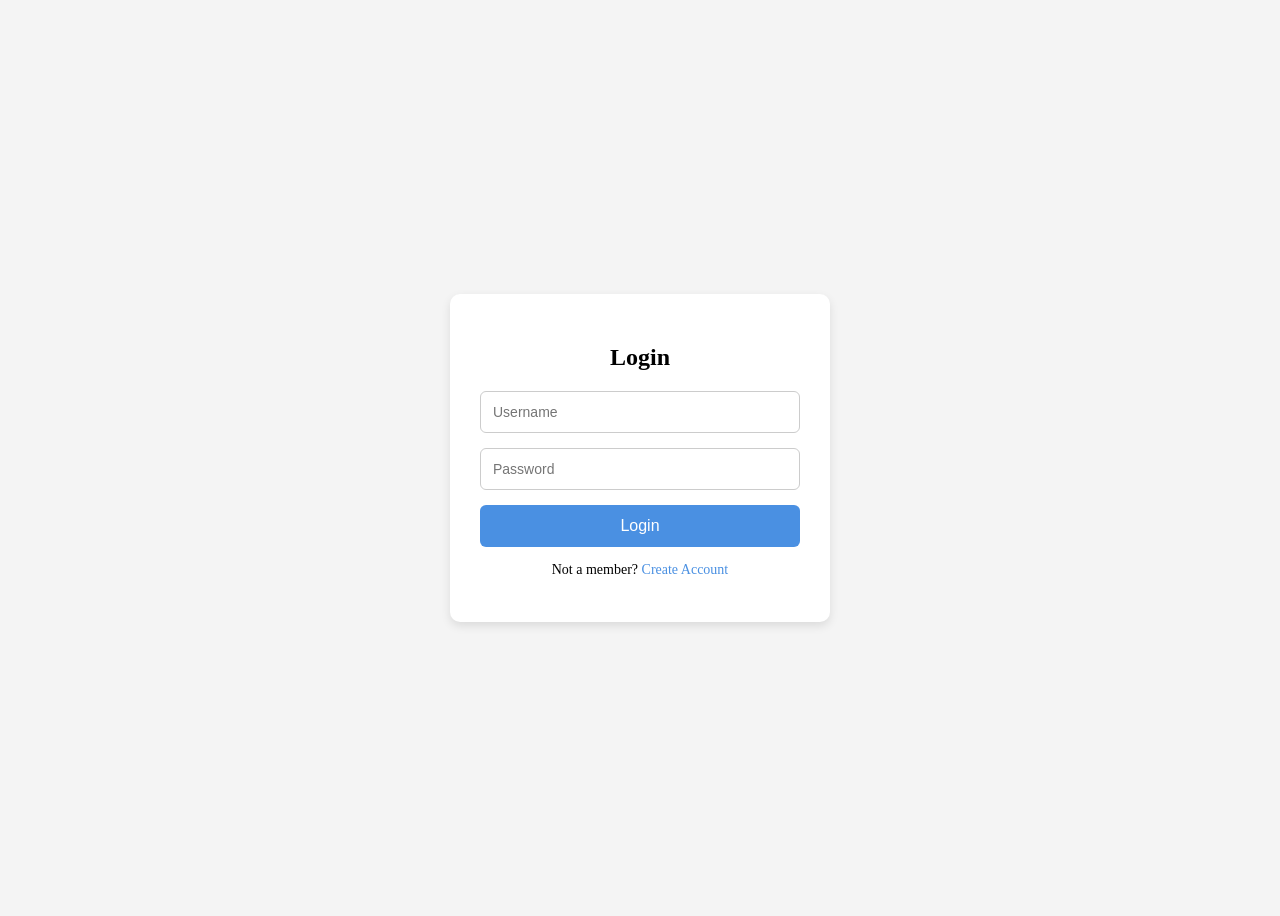
<file: Login.html>
<!DOCTYPE html>
<html lang="en">
<head>
    <meta charset="UTF-8">
    <meta name="viewport" content="width=device-width, initial-scale=1.0">
    <title>Web Dev - Login</title>
    <link rel="stylesheet" href="Login.css">
</head>
<body>
  
    <form id="loginForm">
        <h2>Login</h2>

        <div class="input">
            <input type="text" id="username" name="ue" placeholder="Username" required>
            <input type="password" id="password" name="password" placeholder="Password" required>
            <button type="submit">Login</button>
        </div>

        <p>Not a member? 
            <a href="Register.html">Create Account</a>
        </p>
    </form>

    <script src="Login.js"></script>
</body>
</html>
</file>
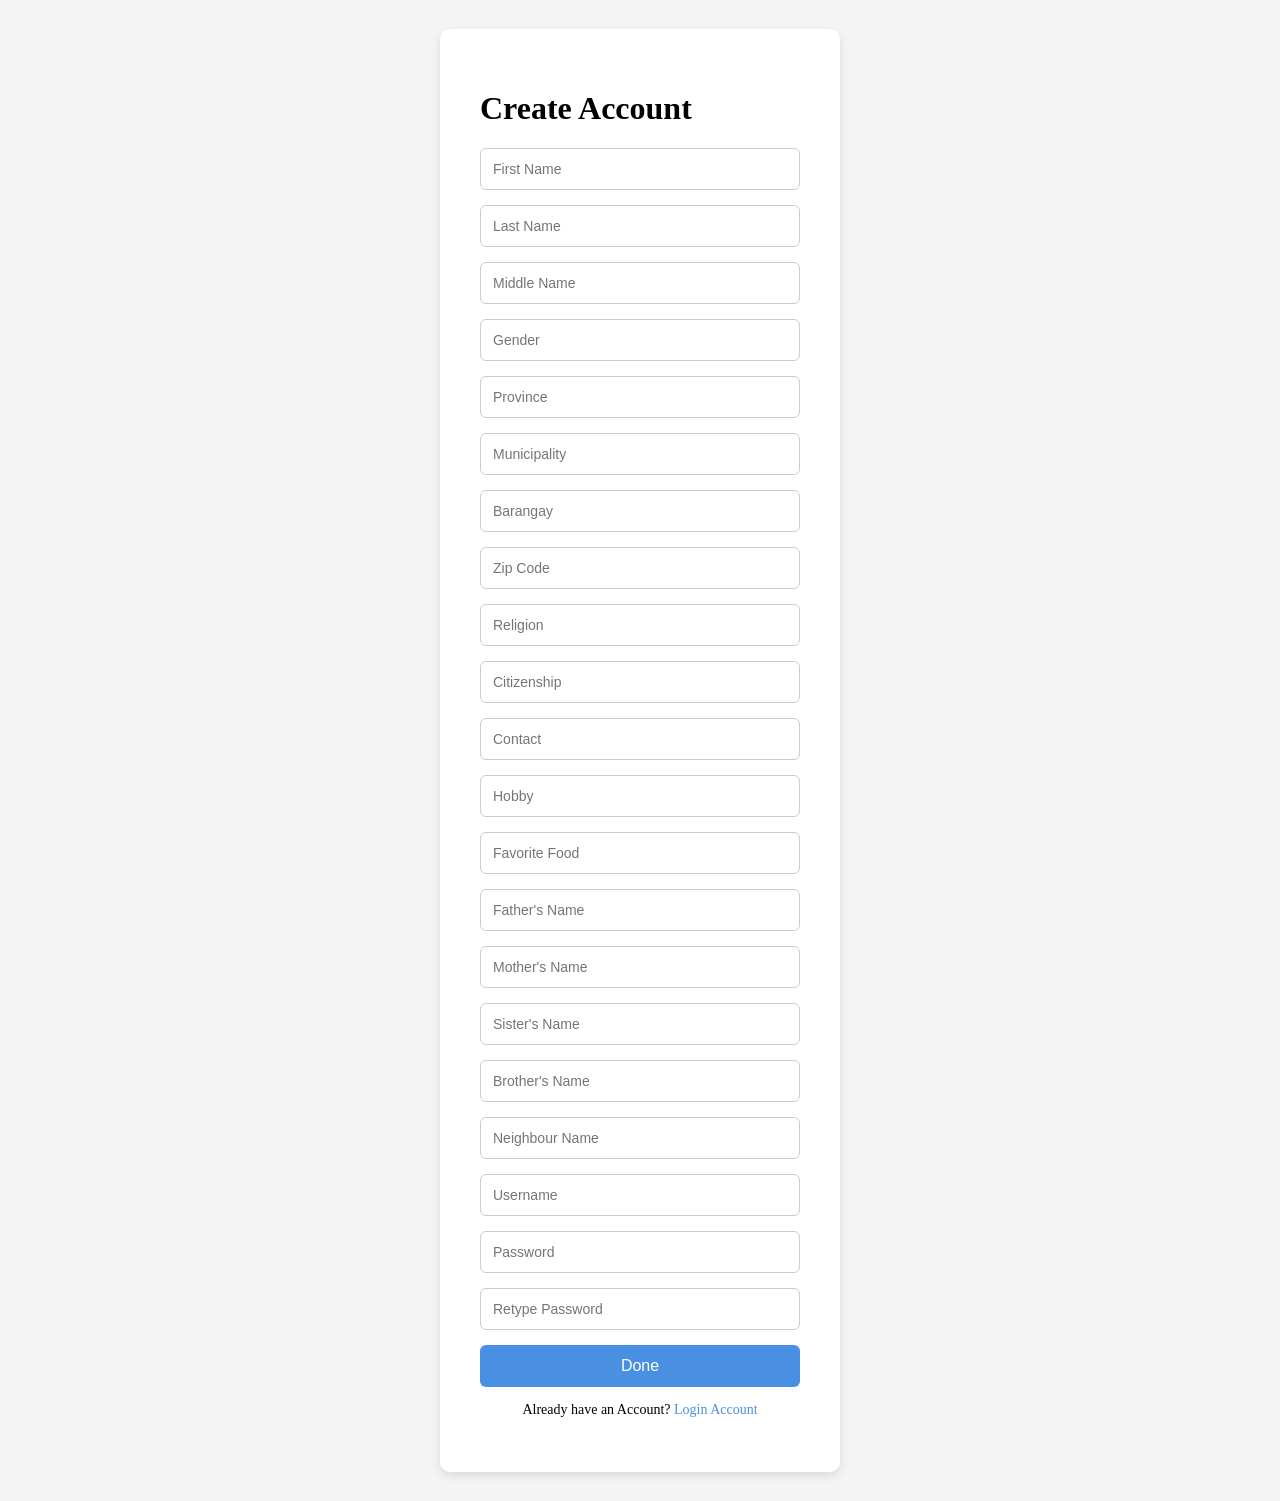
<file: Register.html>
<!DOCTYPE html>
<html lang="en">
<head>
    <meta charset="UTF-8">
    <meta name="viewport" content="width=device-width, initial-scale=1.0">
    <title>Create Account</title>
    <link rel="stylesheet" href="Register.css">
</head>
<body>

    <form id="registerForm">
        <h1>Create Account</h1>
        <div class="input">
            <input type="text" id="firstname" name="firstname" placeholder="First Name" required>
            <input type="text" id="lastname" name="lastname" placeholder="Last Name" required>
            <input type="text" id="middlename" name="middlename" placeholder="Middle Name" required>
            <input type="text" id="gender" name="gender" placeholder="Gender" required>
            <input type="text" id="province" name="province" placeholder="Province" required>
            <input type="text" id="municipality" name="municipality" placeholder="Municipality" required>
            <input type="text" id="barangay" name="barangay" placeholder="Barangay" required>
            <input type="number" id="zipcode" name="zipcode" placeholder="Zip Code" required>
            <input type="text" id="religion" name="religion" placeholder="Religion" required>
            <input type="text" id="citizenship" name="citizenship" placeholder="Citizenship" required>
            <input type="number" id="contact" name="contact" placeholder="Contact" required>
            <input type="text" id="hobby" name="hobby" placeholder="Hobby" required>
            <input type="text" id="favoratefood" name="favoratefood" placeholder="Favorite Food" required>
            <input type="text" id="fathername" name="fathername" placeholder="Father's Name" required>
            <input type="text" id="mothername" name="mothername" placeholder="Mother's Name" required>
            <input type="text" id="sistername" name="sistername" placeholder="Sister's Name" required>
            <input type="text" id="brothername" name="brothername" placeholder="Brother's Name" required>
            <input type="text" id="neighbourname" name="neighbourname" placeholder="Neighbour Name" required>
            <input type="text" id="username" name="username" placeholder="Username" required>
            <input type="password" id="password" name="password" placeholder="Password" required>
            <input type="password" id="retypepassword" name="retypepassword" placeholder="Retype Password" required>
            <button type="button" id="doneBtn">Done</button>
        </div>
        <p>Already have an Account? <a href="Login.html">Login Account</a></p>
    </form>
    
    <script src="Register.js"></script>
</body>
</html>
</file>
<file: Login.css>
body {
    height: 100vh;
    display: flex;
    justify-content: center;
    align-items: center;
    background: #f4f4f4;
}

form {
    background: white;
    padding: 30px;
    width: 320px;
    border-radius: 10px;
    box-shadow: 0 4px 10px rgba(0,0,0,0.1);
}

form h2 {
    text-align: center;
    margin-bottom: 20px;
}

.input {
    display: flex;
    flex-direction: column;
    gap: 15px;
}

.input input {
    padding: 12px;
    font-size: 14px;
    border: 1px solid #ccc;
    border-radius: 6px;
    outline: none;
    transition: 0.2s;
}

.input input:focus {
    border-color: #4A90E2;
    box-shadow: 0 0 5px rgba(74,144,226,0.4);
}

button {
    padding: 12px;
    background: #4A90E2;
    border: none;
    color: white;
    font-size: 16px;
    border-radius: 6px;
    cursor: pointer;
    transition: 0.2s;
}

button:hover {
    background: #357ABD;
}

p {
    text-align: center;
    margin-top: 15px;
    font-size: 14px;
}

p a {
    color: #4A90E2;
    text-decoration: none;
}

p a:hover {
    text-decoration: underline;
}
</file>
<file: Register.css>
body {
    height: 165vh;
    display: flex;
    justify-content: center;
    align-items: center;
    background: #f4f4f4;
}

form {
    background: white;
    padding: 40px;
    width: 320px;
    border-radius: 10px;
    box-shadow: 0 4px 10px rgba(0,0,0,0.1);
}

form h2 {
    text-align: center;
    margin-bottom: 20px;
}

.input {
    display: flex;
    flex-direction: column;
    gap: 15px;
}

.input input {
    padding: 12px;
    font-size: 14px;
    border: 1px solid #ccc;
    border-radius: 6px;
    outline: none;
    transition: 0.2s;
}

.input input:focus {
    border-color: #4A90E2;
    box-shadow: 0 0 5px rgba(74,144,226,0.4);
}

button {
    padding: 12px;
    background: #4A90E2;
    border: none;
    color: white;
    font-size: 16px;
    border-radius: 6px;
    cursor: pointer;
    transition: 0.2s;
}

button:hover {
    background: #357ABD;
}

p {
    text-align: center;
    margin-top: 15px;
    font-size: 14px;
}

p a {
    color: #4A90E2;
    text-decoration: none;
}

p a:hover {
    text-decoration: underline;
}
</file>
